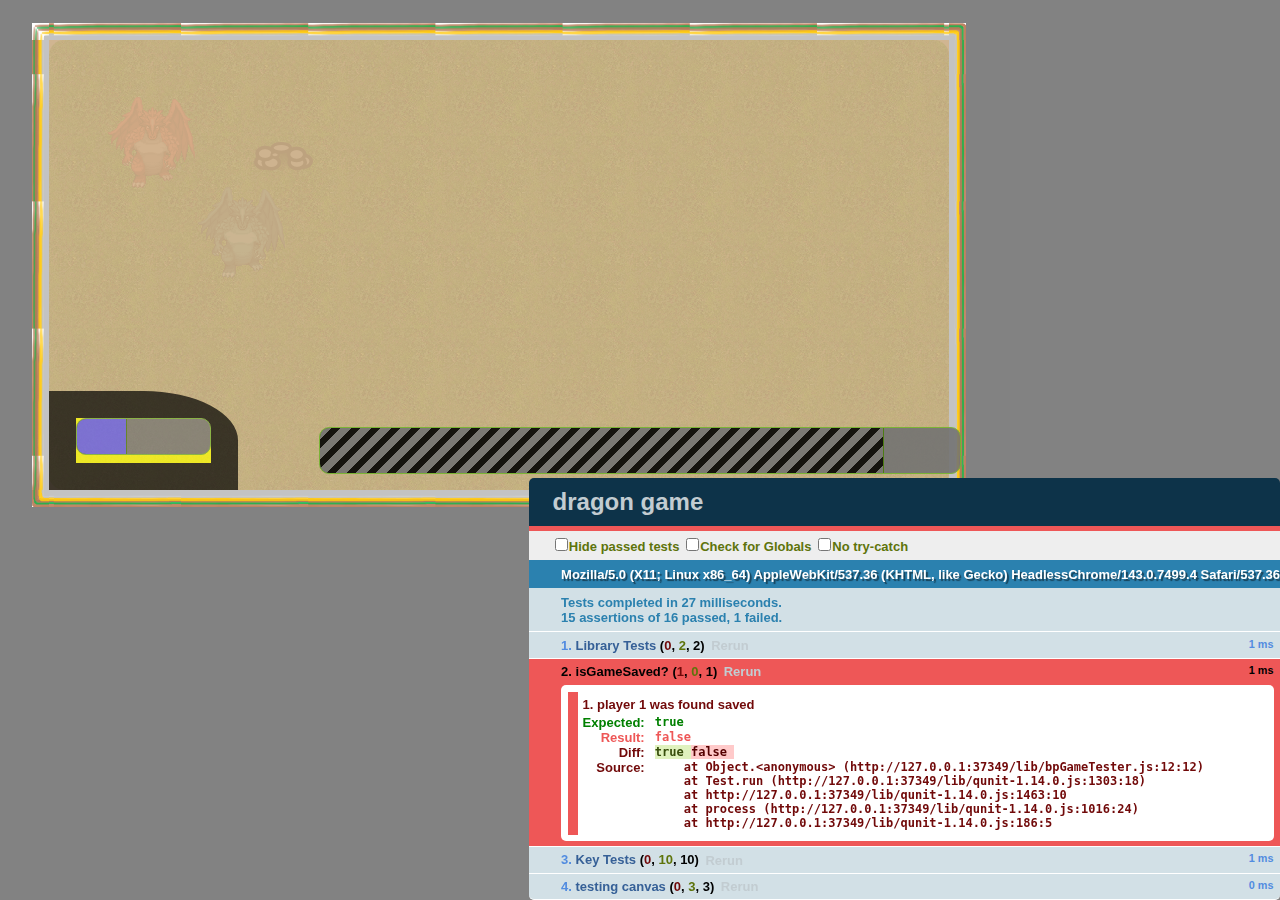
<file: index.htm>
<!DOCTYPE HTML>
<html> <!-- dragon-->
  <meta name="description" content="dragon game">
  <meta charset="UTF-8">
<!-- To Do List
  http://goo.gl/sVVAu0  //file to preview html  
  http://192.168.31.2:8080/
STRING CABINET PROJECT
bpGameTester.js
messenger.js
http://css-tricks.com/authoring-critical-fold-css/
-->
  <head>
    <title>dragon game</title>

 
     <!--<link rel="shortcut icon" type="image/x-icon" href="bp32.png" />  -->
     <link rel="shortcut icon" type="image/x-icon" href="bcon.png" />
      <link rel="stylesheet" type="text/css" href="lib/csslibp.css" />   
      <link rel="stylesheet" type="text/css" href="lib/qunit-1.14.0.css" />      
      <link rel="stylesheet" href="lib/font-awesome-4.1.0/css/font-awesome.min.css" />

 

     <script src="lib/qunit-1.14.0.js"></script> 
     <script src="lib/head.min.js" data-headjs-load="lib/gameLoader.js"></script>


  </head> 
  <body> 
    <!-- <div class="hud" ><div id="healthBar" ></div></div> -->
 <!-- ***PROGRESS BAR*** 
  <div class="bpContainer">
    <div id="bpProgressWrap" class="bpProgressWrap">   
      <span class="bpProgress"></span>    
    </div>
  </div> -->
  </body>
</html>
</file>
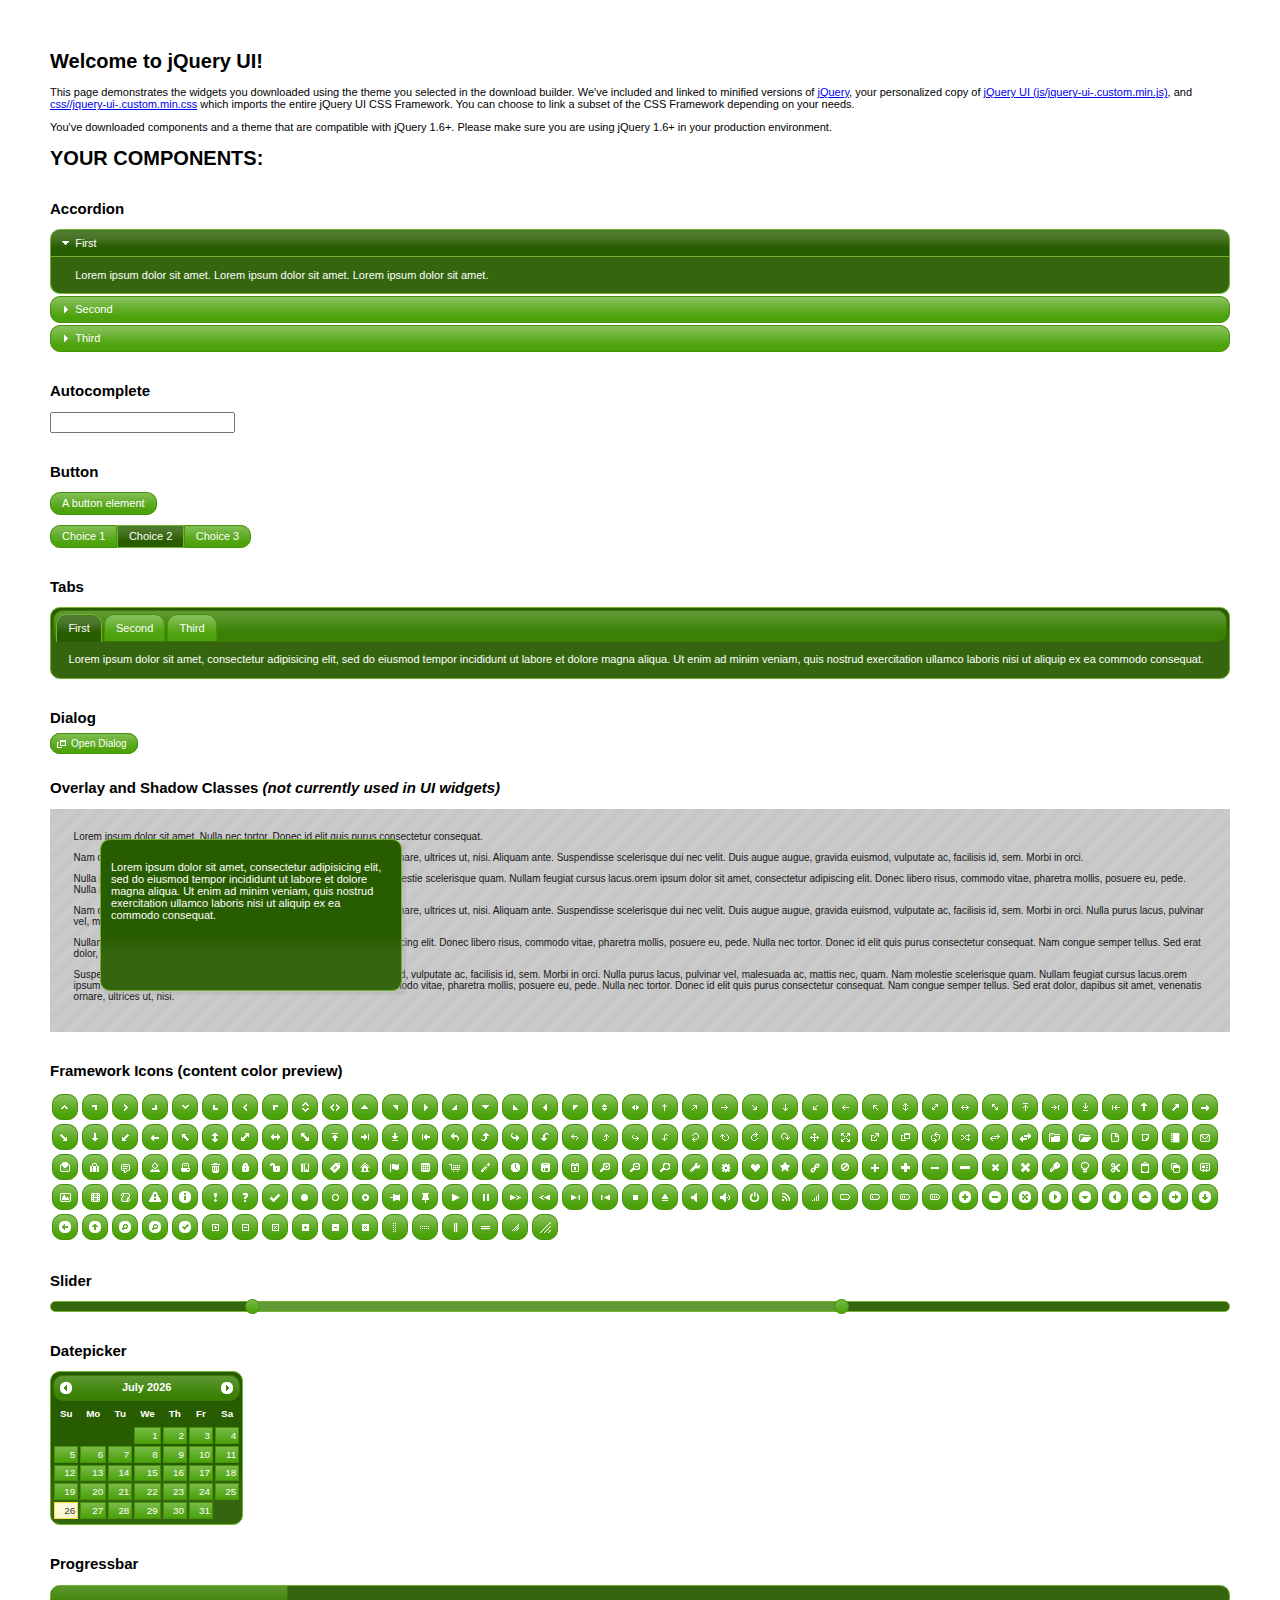
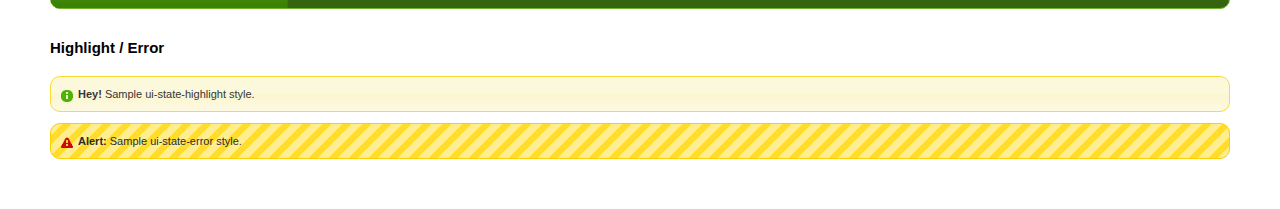
<file: lib/jquery-ui-1.10.4.custom/index.html>
<!doctype html>
<html lang="us">
<head>
	<meta charset="utf-8">
	<title>jQuery UI Example Page</title>
	<link href="css/le-frog/jquery-ui-1.10.4.custom.css" rel="stylesheet">
	<script src="js/jquery-1.10.2.js"></script>
	<script src="js/jquery-ui-1.10.4.custom.js"></script>
	<script>
	$(function() {
		
		$( "#accordion" ).accordion();
		

		
		var availableTags = [
			"ActionScript",
			"AppleScript",
			"Asp",
			"BASIC",
			"C",
			"C++",
			"Clojure",
			"COBOL",
			"ColdFusion",
			"Erlang",
			"Fortran",
			"Groovy",
			"Haskell",
			"Java",
			"JavaScript",
			"Lisp",
			"Perl",
			"PHP",
			"Python",
			"Ruby",
			"Scala",
			"Scheme"
		];
		$( "#autocomplete" ).autocomplete({
			source: availableTags
		});
		

		
		$( "#button" ).button();
		$( "#radioset" ).buttonset();
		

		
		$( "#tabs" ).tabs();
		

		
		$( "#dialog" ).dialog({
			autoOpen: false,
			width: 400,
			buttons: [
				{
					text: "Ok",
					click: function() {
						$( this ).dialog( "close" );
					}
				},
				{
					text: "Cancel",
					click: function() {
						$( this ).dialog( "close" );
					}
				}
			]
		});

		// Link to open the dialog
		$( "#dialog-link" ).click(function( event ) {
			$( "#dialog" ).dialog( "open" );
			event.preventDefault();
		});
		

		
		$( "#datepicker" ).datepicker({
			inline: true
		});
		

		
		$( "#slider" ).slider({
			range: true,
			values: [ 17, 67 ]
		});
		

		
		$( "#progressbar" ).progressbar({
			value: 20
		});
		

		// Hover states on the static widgets
		$( "#dialog-link, #icons li" ).hover(
			function() {
				$( this ).addClass( "ui-state-hover" );
			},
			function() {
				$( this ).removeClass( "ui-state-hover" );
			}
		);
	});
	</script>
	<style>
	body{
		font: 62.5% "Trebuchet MS", sans-serif;
		margin: 50px;
	}
	.demoHeaders {
		margin-top: 2em;
	}
	#dialog-link {
		padding: .4em 1em .4em 20px;
		text-decoration: none;
		position: relative;
	}
	#dialog-link span.ui-icon {
		margin: 0 5px 0 0;
		position: absolute;
		left: .2em;
		top: 50%;
		margin-top: -8px;
	}
	#icons {
		margin: 0;
		padding: 0;
	}
	#icons li {
		margin: 2px;
		position: relative;
		padding: 4px 0;
		cursor: pointer;
		float: left;
		list-style: none;
	}
	#icons span.ui-icon {
		float: left;
		margin: 0 4px;
	}
	.fakewindowcontain .ui-widget-overlay {
		position: absolute;
	}
	</style>
</head>
<body>

<h1>Welcome to jQuery UI!</h1>

<div class="ui-widget">
	<p>This page demonstrates the widgets you downloaded using the theme you selected in the download builder. We've included and linked to minified versions of <a href="js/jquery-1.10.2.js">jQuery</a>, your personalized copy of <a href="js/jquery-ui-.custom.min.js">jQuery UI (js/jquery-ui-.custom.min.js)</a>, and <a href="css//jquery-ui-.custom.min.css">css//jquery-ui-.custom.min.css</a> which imports the entire jQuery UI CSS Framework. You can choose to link a subset of the CSS Framework depending on your needs. </p>
	<p>You've downloaded components and a theme that are compatible with jQuery 1.6+. Please make sure you are using jQuery 1.6+ in your production environment.</p>
</div>

<h1>YOUR COMPONENTS:</h1>


<!-- Accordion -->
<h2 class="demoHeaders">Accordion</h2>
<div id="accordion">
	<h3>First</h3>
	<div>Lorem ipsum dolor sit amet. Lorem ipsum dolor sit amet. Lorem ipsum dolor sit amet.</div>
	<h3>Second</h3>
	<div>Phasellus mattis tincidunt nibh.</div>
	<h3>Third</h3>
	<div>Nam dui erat, auctor a, dignissim quis.</div>
</div>



<!-- Autocomplete -->
<h2 class="demoHeaders">Autocomplete</h2>
<div>
	<input id="autocomplete" title="type &quot;a&quot;">
</div>



<!-- Button -->
<h2 class="demoHeaders">Button</h2>
<button id="button">A button element</button>
<form style="margin-top: 1em;">
	<div id="radioset">
		<input type="radio" id="radio1" name="radio"><label for="radio1">Choice 1</label>
		<input type="radio" id="radio2" name="radio" checked="checked"><label for="radio2">Choice 2</label>
		<input type="radio" id="radio3" name="radio"><label for="radio3">Choice 3</label>
	</div>
</form>



<!-- Tabs -->
<h2 class="demoHeaders">Tabs</h2>
<div id="tabs">
	<ul>
		<li><a href="#tabs-1">First</a></li>
		<li><a href="#tabs-2">Second</a></li>
		<li><a href="#tabs-3">Third</a></li>
	</ul>
	<div id="tabs-1">Lorem ipsum dolor sit amet, consectetur adipisicing elit, sed do eiusmod tempor incididunt ut labore et dolore magna aliqua. Ut enim ad minim veniam, quis nostrud exercitation ullamco laboris nisi ut aliquip ex ea commodo consequat.</div>
	<div id="tabs-2">Phasellus mattis tincidunt nibh. Cras orci urna, blandit id, pretium vel, aliquet ornare, felis. Maecenas scelerisque sem non nisl. Fusce sed lorem in enim dictum bibendum.</div>
	<div id="tabs-3">Nam dui erat, auctor a, dignissim quis, sollicitudin eu, felis. Pellentesque nisi urna, interdum eget, sagittis et, consequat vestibulum, lacus. Mauris porttitor ullamcorper augue.</div>
</div>



<!-- Dialog NOTE: Dialog is not generated by UI in this demo so it can be visually styled in themeroller-->
<h2 class="demoHeaders">Dialog</h2>
<p><a href="#" id="dialog-link" class="ui-state-default ui-corner-all"><span class="ui-icon ui-icon-newwin"></span>Open Dialog</a></p>

<h2 class="demoHeaders">Overlay and Shadow Classes <em>(not currently used in UI widgets)</em></h2>
<div style="position: relative; width: 96%; height: 200px; padding:1% 2%; overflow:hidden;" class="fakewindowcontain">
	<p>Lorem ipsum dolor sit amet,  Nulla nec tortor. Donec id elit quis purus consectetur consequat. </p><p>Nam congue semper tellus. Sed erat dolor, dapibus sit amet, venenatis ornare, ultrices ut, nisi. Aliquam ante. Suspendisse scelerisque dui nec velit. Duis augue augue, gravida euismod, vulputate ac, facilisis id, sem. Morbi in orci. </p><p>Nulla purus lacus, pulvinar vel, malesuada ac, mattis nec, quam. Nam molestie scelerisque quam. Nullam feugiat cursus lacus.orem ipsum dolor sit amet, consectetur adipiscing elit. Donec libero risus, commodo vitae, pharetra mollis, posuere eu, pede. Nulla nec tortor. Donec id elit quis purus consectetur consequat. </p><p>Nam congue semper tellus. Sed erat dolor, dapibus sit amet, venenatis ornare, ultrices ut, nisi. Aliquam ante. Suspendisse scelerisque dui nec velit. Duis augue augue, gravida euismod, vulputate ac, facilisis id, sem. Morbi in orci. Nulla purus lacus, pulvinar vel, malesuada ac, mattis nec, quam. Nam molestie scelerisque quam. </p><p>Nullam feugiat cursus lacus.orem ipsum dolor sit amet, consectetur adipiscing elit. Donec libero risus, commodo vitae, pharetra mollis, posuere eu, pede. Nulla nec tortor. Donec id elit quis purus consectetur consequat. Nam congue semper tellus. Sed erat dolor, dapibus sit amet, venenatis ornare, ultrices ut, nisi. Aliquam ante. </p><p>Suspendisse scelerisque dui nec velit. Duis augue augue, gravida euismod, vulputate ac, facilisis id, sem. Morbi in orci. Nulla purus lacus, pulvinar vel, malesuada ac, mattis nec, quam. Nam molestie scelerisque quam. Nullam feugiat cursus lacus.orem ipsum dolor sit amet, consectetur adipiscing elit. Donec libero risus, commodo vitae, pharetra mollis, posuere eu, pede. Nulla nec tortor. Donec id elit quis purus consectetur consequat. Nam congue semper tellus. Sed erat dolor, dapibus sit amet, venenatis ornare, ultrices ut, nisi. </p>

	<!-- ui-dialog -->
	<div class="ui-overlay"><div class="ui-widget-overlay"></div><div class="ui-widget-shadow ui-corner-all" style="width: 302px; height: 152px; position: absolute; left: 50px; top: 30px;"></div></div>
	<div style="position: absolute; width: 280px; height: 130px;left: 50px; top: 30px; padding: 10px;" class="ui-widget ui-widget-content ui-corner-all">
		<div class="ui-dialog-content ui-widget-content" style="background: none; border: 0;">
			<p>Lorem ipsum dolor sit amet, consectetur adipisicing elit, sed do eiusmod tempor incididunt ut labore et dolore magna aliqua. Ut enim ad minim veniam, quis nostrud exercitation ullamco laboris nisi ut aliquip ex ea commodo consequat.</p>
		</div>
	</div>

</div>

<!-- ui-dialog -->
<div id="dialog" title="Dialog Title">
	<p>Lorem ipsum dolor sit amet, consectetur adipisicing elit, sed do eiusmod tempor incididunt ut labore et dolore magna aliqua. Ut enim ad minim veniam, quis nostrud exercitation ullamco laboris nisi ut aliquip ex ea commodo consequat.</p>
</div>



<h2 class="demoHeaders">Framework Icons (content color preview)</h2>
<ul id="icons" class="ui-widget ui-helper-clearfix">
	<li class="ui-state-default ui-corner-all" title=".ui-icon-carat-1-n"><span class="ui-icon ui-icon-carat-1-n"></span></li>
	<li class="ui-state-default ui-corner-all" title=".ui-icon-carat-1-ne"><span class="ui-icon ui-icon-carat-1-ne"></span></li>
	<li class="ui-state-default ui-corner-all" title=".ui-icon-carat-1-e"><span class="ui-icon ui-icon-carat-1-e"></span></li>
	<li class="ui-state-default ui-corner-all" title=".ui-icon-carat-1-se"><span class="ui-icon ui-icon-carat-1-se"></span></li>
	<li class="ui-state-default ui-corner-all" title=".ui-icon-carat-1-s"><span class="ui-icon ui-icon-carat-1-s"></span></li>
	<li class="ui-state-default ui-corner-all" title=".ui-icon-carat-1-sw"><span class="ui-icon ui-icon-carat-1-sw"></span></li>
	<li class="ui-state-default ui-corner-all" title=".ui-icon-carat-1-w"><span class="ui-icon ui-icon-carat-1-w"></span></li>
	<li class="ui-state-default ui-corner-all" title=".ui-icon-carat-1-nw"><span class="ui-icon ui-icon-carat-1-nw"></span></li>
	<li class="ui-state-default ui-corner-all" title=".ui-icon-carat-2-n-s"><span class="ui-icon ui-icon-carat-2-n-s"></span></li>
	<li class="ui-state-default ui-corner-all" title=".ui-icon-carat-2-e-w"><span class="ui-icon ui-icon-carat-2-e-w"></span></li>
	<li class="ui-state-default ui-corner-all" title=".ui-icon-triangle-1-n"><span class="ui-icon ui-icon-triangle-1-n"></span></li>
	<li class="ui-state-default ui-corner-all" title=".ui-icon-triangle-1-ne"><span class="ui-icon ui-icon-triangle-1-ne"></span></li>
	<li class="ui-state-default ui-corner-all" title=".ui-icon-triangle-1-e"><span class="ui-icon ui-icon-triangle-1-e"></span></li>
	<li class="ui-state-default ui-corner-all" title=".ui-icon-triangle-1-se"><span class="ui-icon ui-icon-triangle-1-se"></span></li>
	<li class="ui-state-default ui-corner-all" title=".ui-icon-triangle-1-s"><span class="ui-icon ui-icon-triangle-1-s"></span></li>
	<li class="ui-state-default ui-corner-all" title=".ui-icon-triangle-1-sw"><span class="ui-icon ui-icon-triangle-1-sw"></span></li>
	<li class="ui-state-default ui-corner-all" title=".ui-icon-triangle-1-w"><span class="ui-icon ui-icon-triangle-1-w"></span></li>
	<li class="ui-state-default ui-corner-all" title=".ui-icon-triangle-1-nw"><span class="ui-icon ui-icon-triangle-1-nw"></span></li>
	<li class="ui-state-default ui-corner-all" title=".ui-icon-triangle-2-n-s"><span class="ui-icon ui-icon-triangle-2-n-s"></span></li>
	<li class="ui-state-default ui-corner-all" title=".ui-icon-triangle-2-e-w"><span class="ui-icon ui-icon-triangle-2-e-w"></span></li>
	<li class="ui-state-default ui-corner-all" title=".ui-icon-arrow-1-n"><span class="ui-icon ui-icon-arrow-1-n"></span></li>
	<li class="ui-state-default ui-corner-all" title=".ui-icon-arrow-1-ne"><span class="ui-icon ui-icon-arrow-1-ne"></span></li>
	<li class="ui-state-default ui-corner-all" title=".ui-icon-arrow-1-e"><span class="ui-icon ui-icon-arrow-1-e"></span></li>
	<li class="ui-state-default ui-corner-all" title=".ui-icon-arrow-1-se"><span class="ui-icon ui-icon-arrow-1-se"></span></li>
	<li class="ui-state-default ui-corner-all" title=".ui-icon-arrow-1-s"><span class="ui-icon ui-icon-arrow-1-s"></span></li>
	<li class="ui-state-default ui-corner-all" title=".ui-icon-arrow-1-sw"><span class="ui-icon ui-icon-arrow-1-sw"></span></li>
	<li class="ui-state-default ui-corner-all" title=".ui-icon-arrow-1-w"><span class="ui-icon ui-icon-arrow-1-w"></span></li>
	<li class="ui-state-default ui-corner-all" title=".ui-icon-arrow-1-nw"><span class="ui-icon ui-icon-arrow-1-nw"></span></li>
	<li class="ui-state-default ui-corner-all" title=".ui-icon-arrow-2-n-s"><span class="ui-icon ui-icon-arrow-2-n-s"></span></li>
	<li class="ui-state-default ui-corner-all" title=".ui-icon-arrow-2-ne-sw"><span class="ui-icon ui-icon-arrow-2-ne-sw"></span></li>
	<li class="ui-state-default ui-corner-all" title=".ui-icon-arrow-2-e-w"><span class="ui-icon ui-icon-arrow-2-e-w"></span></li>
	<li class="ui-state-default ui-corner-all" title=".ui-icon-arrow-2-se-nw"><span class="ui-icon ui-icon-arrow-2-se-nw"></span></li>
	<li class="ui-state-default ui-corner-all" title=".ui-icon-arrowstop-1-n"><span class="ui-icon ui-icon-arrowstop-1-n"></span></li>
	<li class="ui-state-default ui-corner-all" title=".ui-icon-arrowstop-1-e"><span class="ui-icon ui-icon-arrowstop-1-e"></span></li>
	<li class="ui-state-default ui-corner-all" title=".ui-icon-arrowstop-1-s"><span class="ui-icon ui-icon-arrowstop-1-s"></span></li>
	<li class="ui-state-default ui-corner-all" title=".ui-icon-arrowstop-1-w"><span class="ui-icon ui-icon-arrowstop-1-w"></span></li>
	<li class="ui-state-default ui-corner-all" title=".ui-icon-arrowthick-1-n"><span class="ui-icon ui-icon-arrowthick-1-n"></span></li>
	<li class="ui-state-default ui-corner-all" title=".ui-icon-arrowthick-1-ne"><span class="ui-icon ui-icon-arrowthick-1-ne"></span></li>
	<li class="ui-state-default ui-corner-all" title=".ui-icon-arrowthick-1-e"><span class="ui-icon ui-icon-arrowthick-1-e"></span></li>
	<li class="ui-state-default ui-corner-all" title=".ui-icon-arrowthick-1-se"><span class="ui-icon ui-icon-arrowthick-1-se"></span></li>
	<li class="ui-state-default ui-corner-all" title=".ui-icon-arrowthick-1-s"><span class="ui-icon ui-icon-arrowthick-1-s"></span></li>
	<li class="ui-state-default ui-corner-all" title=".ui-icon-arrowthick-1-sw"><span class="ui-icon ui-icon-arrowthick-1-sw"></span></li>
	<li class="ui-state-default ui-corner-all" title=".ui-icon-arrowthick-1-w"><span class="ui-icon ui-icon-arrowthick-1-w"></span></li>
	<li class="ui-state-default ui-corner-all" title=".ui-icon-arrowthick-1-nw"><span class="ui-icon ui-icon-arrowthick-1-nw"></span></li>
	<li class="ui-state-default ui-corner-all" title=".ui-icon-arrowthick-2-n-s"><span class="ui-icon ui-icon-arrowthick-2-n-s"></span></li>
	<li class="ui-state-default ui-corner-all" title=".ui-icon-arrowthick-2-ne-sw"><span class="ui-icon ui-icon-arrowthick-2-ne-sw"></span></li>
	<li class="ui-state-default ui-corner-all" title=".ui-icon-arrowthick-2-e-w"><span class="ui-icon ui-icon-arrowthick-2-e-w"></span></li>
	<li class="ui-state-default ui-corner-all" title=".ui-icon-arrowthick-2-se-nw"><span class="ui-icon ui-icon-arrowthick-2-se-nw"></span></li>
	<li class="ui-state-default ui-corner-all" title=".ui-icon-arrowthickstop-1-n"><span class="ui-icon ui-icon-arrowthickstop-1-n"></span></li>
	<li class="ui-state-default ui-corner-all" title=".ui-icon-arrowthickstop-1-e"><span class="ui-icon ui-icon-arrowthickstop-1-e"></span></li>
	<li class="ui-state-default ui-corner-all" title=".ui-icon-arrowthickstop-1-s"><span class="ui-icon ui-icon-arrowthickstop-1-s"></span></li>
	<li class="ui-state-default ui-corner-all" title=".ui-icon-arrowthickstop-1-w"><span class="ui-icon ui-icon-arrowthickstop-1-w"></span></li>
	<li class="ui-state-default ui-corner-all" title=".ui-icon-arrowreturnthick-1-w"><span class="ui-icon ui-icon-arrowreturnthick-1-w"></span></li>
	<li class="ui-state-default ui-corner-all" title=".ui-icon-arrowreturnthick-1-n"><span class="ui-icon ui-icon-arrowreturnthick-1-n"></span></li>
	<li class="ui-state-default ui-corner-all" title=".ui-icon-arrowreturnthick-1-e"><span class="ui-icon ui-icon-arrowreturnthick-1-e"></span></li>
	<li class="ui-state-default ui-corner-all" title=".ui-icon-arrowreturnthick-1-s"><span class="ui-icon ui-icon-arrowreturnthick-1-s"></span></li>
	<li class="ui-state-default ui-corner-all" title=".ui-icon-arrowreturn-1-w"><span class="ui-icon ui-icon-arrowreturn-1-w"></span></li>
	<li class="ui-state-default ui-corner-all" title=".ui-icon-arrowreturn-1-n"><span class="ui-icon ui-icon-arrowreturn-1-n"></span></li>
	<li class="ui-state-default ui-corner-all" title=".ui-icon-arrowreturn-1-e"><span class="ui-icon ui-icon-arrowreturn-1-e"></span></li>
	<li class="ui-state-default ui-corner-all" title=".ui-icon-arrowreturn-1-s"><span class="ui-icon ui-icon-arrowreturn-1-s"></span></li>
	<li class="ui-state-default ui-corner-all" title=".ui-icon-arrowrefresh-1-w"><span class="ui-icon ui-icon-arrowrefresh-1-w"></span></li>
	<li class="ui-state-default ui-corner-all" title=".ui-icon-arrowrefresh-1-n"><span class="ui-icon ui-icon-arrowrefresh-1-n"></span></li>
	<li class="ui-state-default ui-corner-all" title=".ui-icon-arrowrefresh-1-e"><span class="ui-icon ui-icon-arrowrefresh-1-e"></span></li>
	<li class="ui-state-default ui-corner-all" title=".ui-icon-arrowrefresh-1-s"><span class="ui-icon ui-icon-arrowrefresh-1-s"></span></li>
	<li class="ui-state-default ui-corner-all" title=".ui-icon-arrow-4"><span class="ui-icon ui-icon-arrow-4"></span></li>
	<li class="ui-state-default ui-corner-all" title=".ui-icon-arrow-4-diag"><span class="ui-icon ui-icon-arrow-4-diag"></span></li>
	<li class="ui-state-default ui-corner-all" title=".ui-icon-extlink"><span class="ui-icon ui-icon-extlink"></span></li>
	<li class="ui-state-default ui-corner-all" title=".ui-icon-newwin"><span class="ui-icon ui-icon-newwin"></span></li>
	<li class="ui-state-default ui-corner-all" title=".ui-icon-refresh"><span class="ui-icon ui-icon-refresh"></span></li>
	<li class="ui-state-default ui-corner-all" title=".ui-icon-shuffle"><span class="ui-icon ui-icon-shuffle"></span></li>
	<li class="ui-state-default ui-corner-all" title=".ui-icon-transfer-e-w"><span class="ui-icon ui-icon-transfer-e-w"></span></li>
	<li class="ui-state-default ui-corner-all" title=".ui-icon-transferthick-e-w"><span class="ui-icon ui-icon-transferthick-e-w"></span></li>
	<li class="ui-state-default ui-corner-all" title=".ui-icon-folder-collapsed"><span class="ui-icon ui-icon-folder-collapsed"></span></li>
	<li class="ui-state-default ui-corner-all" title=".ui-icon-folder-open"><span class="ui-icon ui-icon-folder-open"></span></li>
	<li class="ui-state-default ui-corner-all" title=".ui-icon-document"><span class="ui-icon ui-icon-document"></span></li>
	<li class="ui-state-default ui-corner-all" title=".ui-icon-document-b"><span class="ui-icon ui-icon-document-b"></span></li>
	<li class="ui-state-default ui-corner-all" title=".ui-icon-note"><span class="ui-icon ui-icon-note"></span></li>
	<li class="ui-state-default ui-corner-all" title=".ui-icon-mail-closed"><span class="ui-icon ui-icon-mail-closed"></span></li>
	<li class="ui-state-default ui-corner-all" title=".ui-icon-mail-open"><span class="ui-icon ui-icon-mail-open"></span></li>
	<li class="ui-state-default ui-corner-all" title=".ui-icon-suitcase"><span class="ui-icon ui-icon-suitcase"></span></li>
	<li class="ui-state-default ui-corner-all" title=".ui-icon-comment"><span class="ui-icon ui-icon-comment"></span></li>
	<li class="ui-state-default ui-corner-all" title=".ui-icon-person"><span class="ui-icon ui-icon-person"></span></li>
	<li class="ui-state-default ui-corner-all" title=".ui-icon-print"><span class="ui-icon ui-icon-print"></span></li>
	<li class="ui-state-default ui-corner-all" title=".ui-icon-trash"><span class="ui-icon ui-icon-trash"></span></li>
	<li class="ui-state-default ui-corner-all" title=".ui-icon-locked"><span class="ui-icon ui-icon-locked"></span></li>
	<li class="ui-state-default ui-corner-all" title=".ui-icon-unlocked"><span class="ui-icon ui-icon-unlocked"></span></li>
	<li class="ui-state-default ui-corner-all" title=".ui-icon-bookmark"><span class="ui-icon ui-icon-bookmark"></span></li>
	<li class="ui-state-default ui-corner-all" title=".ui-icon-tag"><span class="ui-icon ui-icon-tag"></span></li>
	<li class="ui-state-default ui-corner-all" title=".ui-icon-home"><span class="ui-icon ui-icon-home"></span></li>
	<li class="ui-state-default ui-corner-all" title=".ui-icon-flag"><span class="ui-icon ui-icon-flag"></span></li>
	<li class="ui-state-default ui-corner-all" title=".ui-icon-calculator"><span class="ui-icon ui-icon-calculator"></span></li>
	<li class="ui-state-default ui-corner-all" title=".ui-icon-cart"><span class="ui-icon ui-icon-cart"></span></li>
	<li class="ui-state-default ui-corner-all" title=".ui-icon-pencil"><span class="ui-icon ui-icon-pencil"></span></li>
	<li class="ui-state-default ui-corner-all" title=".ui-icon-clock"><span class="ui-icon ui-icon-clock"></span></li>
	<li class="ui-state-default ui-corner-all" title=".ui-icon-disk"><span class="ui-icon ui-icon-disk"></span></li>
	<li class="ui-state-default ui-corner-all" title=".ui-icon-calendar"><span class="ui-icon ui-icon-calendar"></span></li>
	<li class="ui-state-default ui-corner-all" title=".ui-icon-zoomin"><span class="ui-icon ui-icon-zoomin"></span></li>
	<li class="ui-state-default ui-corner-all" title=".ui-icon-zoomout"><span class="ui-icon ui-icon-zoomout"></span></li>
	<li class="ui-state-default ui-corner-all" title=".ui-icon-search"><span class="ui-icon ui-icon-search"></span></li>
	<li class="ui-state-default ui-corner-all" title=".ui-icon-wrench"><span class="ui-icon ui-icon-wrench"></span></li>
	<li class="ui-state-default ui-corner-all" title=".ui-icon-gear"><span class="ui-icon ui-icon-gear"></span></li>
	<li class="ui-state-default ui-corner-all" title=".ui-icon-heart"><span class="ui-icon ui-icon-heart"></span></li>
	<li class="ui-state-default ui-corner-all" title=".ui-icon-star"><span class="ui-icon ui-icon-star"></span></li>
	<li class="ui-state-default ui-corner-all" title=".ui-icon-link"><span class="ui-icon ui-icon-link"></span></li>
	<li class="ui-state-default ui-corner-all" title=".ui-icon-cancel"><span class="ui-icon ui-icon-cancel"></span></li>
	<li class="ui-state-default ui-corner-all" title=".ui-icon-plus"><span class="ui-icon ui-icon-plus"></span></li>
	<li class="ui-state-default ui-corner-all" title=".ui-icon-plusthick"><span class="ui-icon ui-icon-plusthick"></span></li>
	<li class="ui-state-default ui-corner-all" title=".ui-icon-minus"><span class="ui-icon ui-icon-minus"></span></li>
	<li class="ui-state-default ui-corner-all" title=".ui-icon-minusthick"><span class="ui-icon ui-icon-minusthick"></span></li>
	<li class="ui-state-default ui-corner-all" title=".ui-icon-close"><span class="ui-icon ui-icon-close"></span></li>
	<li class="ui-state-default ui-corner-all" title=".ui-icon-closethick"><span class="ui-icon ui-icon-closethick"></span></li>
	<li class="ui-state-default ui-corner-all" title=".ui-icon-key"><span class="ui-icon ui-icon-key"></span></li>
	<li class="ui-state-default ui-corner-all" title=".ui-icon-lightbulb"><span class="ui-icon ui-icon-lightbulb"></span></li>
	<li class="ui-state-default ui-corner-all" title=".ui-icon-scissors"><span class="ui-icon ui-icon-scissors"></span></li>
	<li class="ui-state-default ui-corner-all" title=".ui-icon-clipboard"><span class="ui-icon ui-icon-clipboard"></span></li>
	<li class="ui-state-default ui-corner-all" title=".ui-icon-copy"><span class="ui-icon ui-icon-copy"></span></li>
	<li class="ui-state-default ui-corner-all" title=".ui-icon-contact"><span class="ui-icon ui-icon-contact"></span></li>
	<li class="ui-state-default ui-corner-all" title=".ui-icon-image"><span class="ui-icon ui-icon-image"></span></li>
	<li class="ui-state-default ui-corner-all" title=".ui-icon-video"><span class="ui-icon ui-icon-video"></span></li>
	<li class="ui-state-default ui-corner-all" title=".ui-icon-script"><span class="ui-icon ui-icon-script"></span></li>
	<li class="ui-state-default ui-corner-all" title=".ui-icon-alert"><span class="ui-icon ui-icon-alert"></span></li>
	<li class="ui-state-default ui-corner-all" title=".ui-icon-info"><span class="ui-icon ui-icon-info"></span></li>
	<li class="ui-state-default ui-corner-all" title=".ui-icon-notice"><span class="ui-icon ui-icon-notice"></span></li>
	<li class="ui-state-default ui-corner-all" title=".ui-icon-help"><span class="ui-icon ui-icon-help"></span></li>
	<li class="ui-state-default ui-corner-all" title=".ui-icon-check"><span class="ui-icon ui-icon-check"></span></li>
	<li class="ui-state-default ui-corner-all" title=".ui-icon-bullet"><span class="ui-icon ui-icon-bullet"></span></li>
	<li class="ui-state-default ui-corner-all" title=".ui-icon-radio-off"><span class="ui-icon ui-icon-radio-off"></span></li>
	<li class="ui-state-default ui-corner-all" title=".ui-icon-radio-on"><span class="ui-icon ui-icon-radio-on"></span></li>
	<li class="ui-state-default ui-corner-all" title=".ui-icon-pin-w"><span class="ui-icon ui-icon-pin-w"></span></li>
	<li class="ui-state-default ui-corner-all" title=".ui-icon-pin-s"><span class="ui-icon ui-icon-pin-s"></span></li>
	<li class="ui-state-default ui-corner-all" title=".ui-icon-play"><span class="ui-icon ui-icon-play"></span></li>
	<li class="ui-state-default ui-corner-all" title=".ui-icon-pause"><span class="ui-icon ui-icon-pause"></span></li>
	<li class="ui-state-default ui-corner-all" title=".ui-icon-seek-next"><span class="ui-icon ui-icon-seek-next"></span></li>
	<li class="ui-state-default ui-corner-all" title=".ui-icon-seek-prev"><span class="ui-icon ui-icon-seek-prev"></span></li>
	<li class="ui-state-default ui-corner-all" title=".ui-icon-seek-end"><span class="ui-icon ui-icon-seek-end"></span></li>
	<li class="ui-state-default ui-corner-all" title=".ui-icon-seek-first"><span class="ui-icon ui-icon-seek-first"></span></li>
	<li class="ui-state-default ui-corner-all" title=".ui-icon-stop"><span class="ui-icon ui-icon-stop"></span></li>
	<li class="ui-state-default ui-corner-all" title=".ui-icon-eject"><span class="ui-icon ui-icon-eject"></span></li>
	<li class="ui-state-default ui-corner-all" title=".ui-icon-volume-off"><span class="ui-icon ui-icon-volume-off"></span></li>
	<li class="ui-state-default ui-corner-all" title=".ui-icon-volume-on"><span class="ui-icon ui-icon-volume-on"></span></li>
	<li class="ui-state-default ui-corner-all" title=".ui-icon-power"><span class="ui-icon ui-icon-power"></span></li>
	<li class="ui-state-default ui-corner-all" title=".ui-icon-signal-diag"><span class="ui-icon ui-icon-signal-diag"></span></li>
	<li class="ui-state-default ui-corner-all" title=".ui-icon-signal"><span class="ui-icon ui-icon-signal"></span></li>
	<li class="ui-state-default ui-corner-all" title=".ui-icon-battery-0"><span class="ui-icon ui-icon-battery-0"></span></li>
	<li class="ui-state-default ui-corner-all" title=".ui-icon-battery-1"><span class="ui-icon ui-icon-battery-1"></span></li>
	<li class="ui-state-default ui-corner-all" title=".ui-icon-battery-2"><span class="ui-icon ui-icon-battery-2"></span></li>
	<li class="ui-state-default ui-corner-all" title=".ui-icon-battery-3"><span class="ui-icon ui-icon-battery-3"></span></li>
	<li class="ui-state-default ui-corner-all" title=".ui-icon-circle-plus"><span class="ui-icon ui-icon-circle-plus"></span></li>
	<li class="ui-state-default ui-corner-all" title=".ui-icon-circle-minus"><span class="ui-icon ui-icon-circle-minus"></span></li>
	<li class="ui-state-default ui-corner-all" title=".ui-icon-circle-close"><span class="ui-icon ui-icon-circle-close"></span></li>
	<li class="ui-state-default ui-corner-all" title=".ui-icon-circle-triangle-e"><span class="ui-icon ui-icon-circle-triangle-e"></span></li>
	<li class="ui-state-default ui-corner-all" title=".ui-icon-circle-triangle-s"><span class="ui-icon ui-icon-circle-triangle-s"></span></li>
	<li class="ui-state-default ui-corner-all" title=".ui-icon-circle-triangle-w"><span class="ui-icon ui-icon-circle-triangle-w"></span></li>
	<li class="ui-state-default ui-corner-all" title=".ui-icon-circle-triangle-n"><span class="ui-icon ui-icon-circle-triangle-n"></span></li>
	<li class="ui-state-default ui-corner-all" title=".ui-icon-circle-arrow-e"><span class="ui-icon ui-icon-circle-arrow-e"></span></li>
	<li class="ui-state-default ui-corner-all" title=".ui-icon-circle-arrow-s"><span class="ui-icon ui-icon-circle-arrow-s"></span></li>
	<li class="ui-state-default ui-corner-all" title=".ui-icon-circle-arrow-w"><span class="ui-icon ui-icon-circle-arrow-w"></span></li>
	<li class="ui-state-default ui-corner-all" title=".ui-icon-circle-arrow-n"><span class="ui-icon ui-icon-circle-arrow-n"></span></li>
	<li class="ui-state-default ui-corner-all" title=".ui-icon-circle-zoomin"><span class="ui-icon ui-icon-circle-zoomin"></span></li>
	<li class="ui-state-default ui-corner-all" title=".ui-icon-circle-zoomout"><span class="ui-icon ui-icon-circle-zoomout"></span></li>
	<li class="ui-state-default ui-corner-all" title=".ui-icon-circle-check"><span class="ui-icon ui-icon-circle-check"></span></li>
	<li class="ui-state-default ui-corner-all" title=".ui-icon-circlesmall-plus"><span class="ui-icon ui-icon-circlesmall-plus"></span></li>
	<li class="ui-state-default ui-corner-all" title=".ui-icon-circlesmall-minus"><span class="ui-icon ui-icon-circlesmall-minus"></span></li>
	<li class="ui-state-default ui-corner-all" title=".ui-icon-circlesmall-close"><span class="ui-icon ui-icon-circlesmall-close"></span></li>
	<li class="ui-state-default ui-corner-all" title=".ui-icon-squaresmall-plus"><span class="ui-icon ui-icon-squaresmall-plus"></span></li>
	<li class="ui-state-default ui-corner-all" title=".ui-icon-squaresmall-minus"><span class="ui-icon ui-icon-squaresmall-minus"></span></li>
	<li class="ui-state-default ui-corner-all" title=".ui-icon-squaresmall-close"><span class="ui-icon ui-icon-squaresmall-close"></span></li>
	<li class="ui-state-default ui-corner-all" title=".ui-icon-grip-dotted-vertical"><span class="ui-icon ui-icon-grip-dotted-vertical"></span></li>
	<li class="ui-state-default ui-corner-all" title=".ui-icon-grip-dotted-horizontal"><span class="ui-icon ui-icon-grip-dotted-horizontal"></span></li>
	<li class="ui-state-default ui-corner-all" title=".ui-icon-grip-solid-vertical"><span class="ui-icon ui-icon-grip-solid-vertical"></span></li>
	<li class="ui-state-default ui-corner-all" title=".ui-icon-grip-solid-horizontal"><span class="ui-icon ui-icon-grip-solid-horizontal"></span></li>
	<li class="ui-state-default ui-corner-all" title=".ui-icon-gripsmall-diagonal-se"><span class="ui-icon ui-icon-gripsmall-diagonal-se"></span></li>
	<li class="ui-state-default ui-corner-all" title=".ui-icon-grip-diagonal-se"><span class="ui-icon ui-icon-grip-diagonal-se"></span></li>
</ul>


<!-- Slider -->
<h2 class="demoHeaders">Slider</h2>
<div id="slider"></div>



<!-- Datepicker -->
<h2 class="demoHeaders">Datepicker</h2>
<div id="datepicker"></div>



<!-- Progressbar -->
<h2 class="demoHeaders">Progressbar</h2>
<div id="progressbar"></div>


<!-- Highlight / Error -->
<h2 class="demoHeaders">Highlight / Error</h2>
<div class="ui-widget">
	<div class="ui-state-highlight ui-corner-all" style="margin-top: 20px; padding: 0 .7em;">
		<p><span class="ui-icon ui-icon-info" style="float: left; margin-right: .3em;"></span>
		<strong>Hey!</strong> Sample ui-state-highlight style.</p>
	</div>
</div>
<br>
<div class="ui-widget">
	<div class="ui-state-error ui-corner-all" style="padding: 0 .7em;">
		<p><span class="ui-icon ui-icon-alert" style="float: left; margin-right: .3em;"></span>
		<strong>Alert:</strong> Sample ui-state-error style.</p>
	</div>
</div>

</body>
</html>
</file>
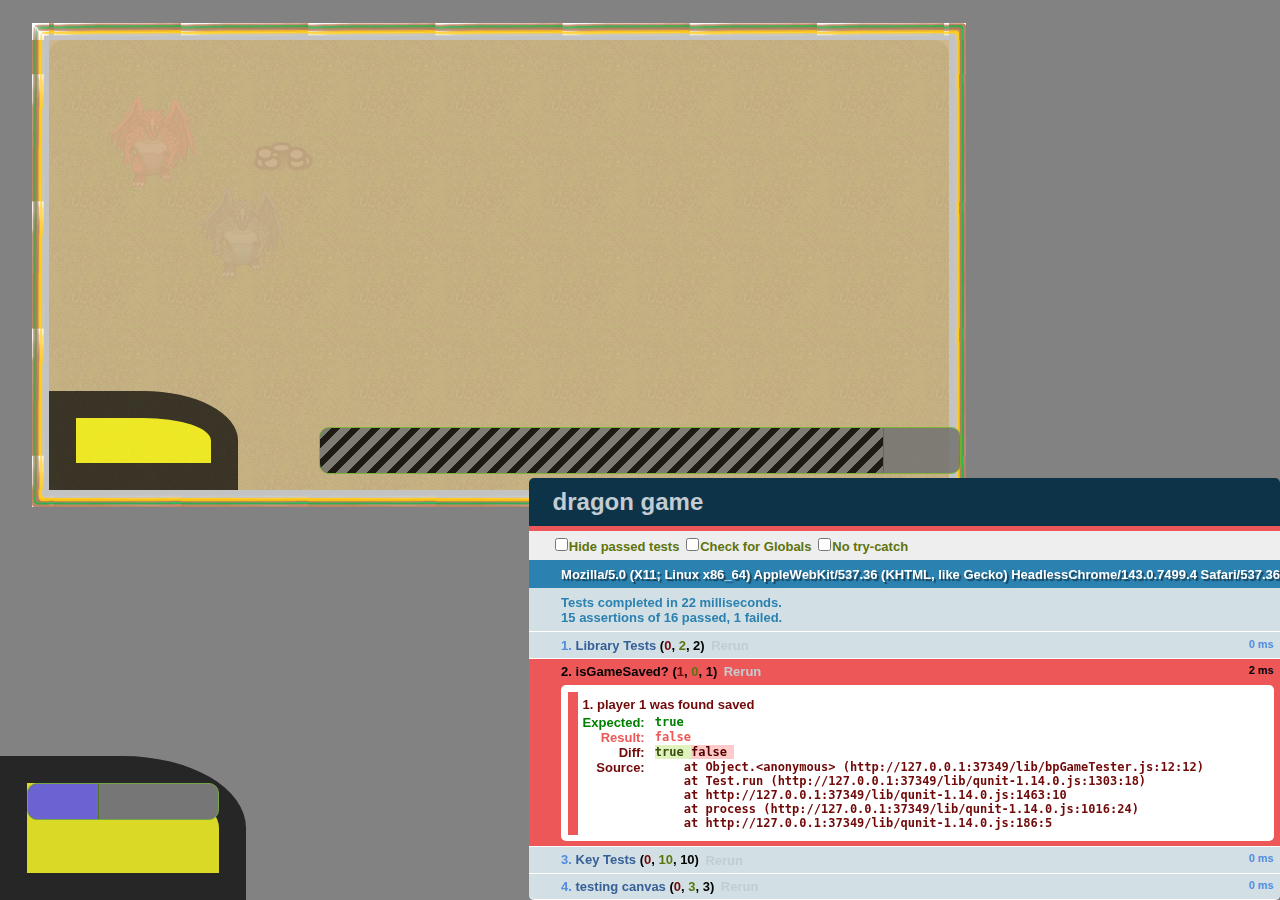
<file: index2.htm>
<!DOCTYPE HTML>
<html> <!-- dragon-->
  <meta name="description" content="dragon game">
  <meta charset="UTF-8">
<!-- To Do List
   -start menu   
  //file to preview html
  http://goo.gl/sVVAu0
http://192.168.31.2:8080/
-->
<head>
  <title>dragon game</title>

  <link rel="stylesheet" type="text/css" href="lib/jquery-ui.css">  
  <link rel="stylesheet" type="text/css" href="lib/qunit-1.14.0.css">  
  <link rel="stylesheet" type="text/css" href="lib/csslibp.css">  
  <link rel="stylesheet" type="text/css" href="lib/bpGame.css">  
  <link rel="shortcut icon" type="image/x-icon" href="bp32.png" />
  <link rel="stylesheet" href="lib/font-awesome-4.1.0/css/font-awesome.min.css">

 <script src="lib/qunit-1.14.0.js"></script>
 <script src="lib/head.min.js" data-headjs-load="lib/gameLoader.js"></script>
 <script type="text" src="lib/TESTTOONS.json"></script>
  

  


<script src="lib/SOMEJUNK.js"></script>


  <!--<script type="text/javascript" src="https://www.gstatic.com/cv/js/sender/v1/cast_sender.js"></script>
  https://developers.google.com/cast/docs/chrome_sender
  -->  

</head> 
<body> 

<div class="hud" ><div id="healthBar" ></div></div>


</body>
</html>
</file>
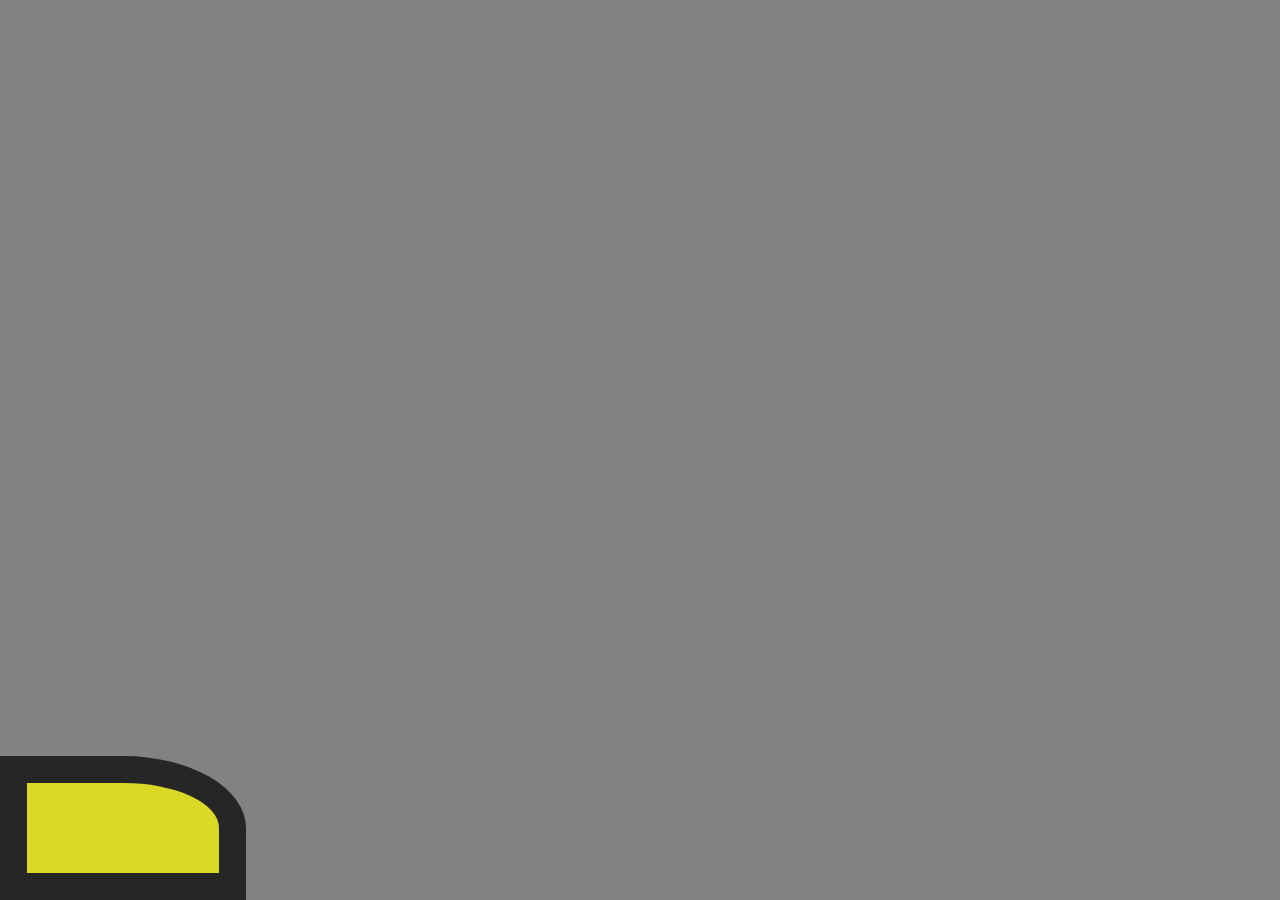
<file: indexOLD.htm>
<!DOCTYPE HTML>
<html> <!-- dragon-->
  <meta name="description" content="dragon game">
  <meta charset="UTF-8">
<!-- To Do List
   -start menu   
  //file to preview html
  http://goo.gl/sVVAu0
http://192.168.31.2:8080/
-->
<head>
  <title>dragon game</title>

  <link rel="stylesheet" type="text/css" href="lib/jquery-ui.css">  
  <link rel="stylesheet" type="text/css" href="lib/qunit-1.14.0.css">  
  <link rel="stylesheet" type="text/css" href="lib/csslibp.css">  
  <link rel="stylesheet" type="text/css" href="lib/bpGame.css">  
  <link rel="shortcut icon" type="image/x-icon" href="bp32.png" />
  <link rel="stylesheet" href="lib/font-awesome-4.1.0/css/font-awesome.min.css">

 
 <script type="text" src="lib/TESTTOONS.json"></script>
  <script src="https://ajax.googleapis.com/ajax/libs/jquery/2.1.0/jquery.min.js"></script>
  <script src="lib/jquery-ui.js"></script>
  <script src="lib/jquery.hotkeys.js"></script>
  <script src="lib/qunit-1.14.0.js"></script>

  <script src="lib/bpJSlib.js"></script>	
 <!--  <script src="lib/jq_bnpPlugin.js"></script> -->
  
	<script src="lib/bpKeys.js"></script> 	
  <script src="lib/dragon_canvas.js"></script>
	<script src="lib/bpJSlibUI.js"></script>  

<script src="lib/SOMEJUNK.js"></script>


  <!--<script type="text/javascript" src="https://www.gstatic.com/cv/js/sender/v1/cast_sender.js"></script>
  https://developers.google.com/cast/docs/chrome_sender
  -->  

</head> 
<body> 

<div class="hud" ><div id="healthBar" ></div></div>
<!-- <div id="qunit"></div> 
-->

</body>
</html>
</file>
<file: lib/csslibp.css>
* {
  margin: 0px;
  padding: 0px;
  font: Arial; 
  font-weight:bold;
}

.ninja {display: none !important; }
.over9000{position:fixed; right:0; bottom:0; z-index: 9999;}
/*bottom right*/
/* add link to chrome download for unsupported browsers */

.bpToolbox {
 background-color:blue;
 position:fixed;
 z-index:9998;
 width: 50px; height: 150px;
 right:15px;
 bottom:25px;
 transition: width 2s;
}

.bpToolbox:hover {
 width: 150px;
}

.bptbBtn {
  position:relative;
  width: 115px;
  height: 95px;
}

/* PROGRESS BAR */
.bpContainer {
  position: fixed;
  margin: auto; 
  top: 0; left: 0; bottom: 0; right: 0;
  width: 45%; height: 20%; 
}

.bpProgressWrap {   
  box-sizing: border-box;
  min-height: 35px;
  width: 100%;  height:100%;
  padding:5px;
  background-color: #1a1a1a;  
  border-radius: 15px;  
  box-shadow: 0 1px 5px #000 inset, 0 1px 0 #444;     
}
.bpProgress { 
  box-sizing: border-box; 
  padding-top:4px;
  overflow: hidden;
  font-size:14vh;  
  min-height: 25px;
  display: inline-block;  
  width:1%; height: 100%;  
  background-color: #00cc00;
  border-radius: 15px;
  box-shadow: 0 1px 0 rgba(255, 255, 255, .5) inset; 
  background-size: 30px 30px;     
  background-image: linear-gradient( 135deg, rgba(255, 255, 255, .15) 25%, transparent 25%,
    transparent 50%, rgba(255, 255, 255, .15) 50%, rgba(255, 255, 255, .15) 75%,
		transparent 75%, transparent);  
  -webkit-transition: width 1.5s ease-in-out; 
  -webkit-animation-name: animate-stripes,stopLight;
  -webkit-animation-duration: 3s,1.5s; 
  -webkit-animation-iteration-count: infinite,1;
  -webkit-animation-timing-function: linear, linear;
/*http://stackoverflow.com/questions/8321329/have-an-element-with-2-css-animations-executing-at-the-same-time?answertab=votes#tab-top 
   */
}
.bpProgress:after {
float:right;	
content: attr(width);   	 
padding-right:10px; 
}

@-webkit-keyframes stopLight {
  0% {background-color: #00cccc;}
  100% { background-color: #00cc00}      
}

@-webkit-keyframes animate-stripes {
  0% { background-position: 0 0; } 
  100% { background-position: 60px 0; }  
}
@keyframes animate-stripes {
  0% { background-position: 0 0; } 
  100% {  background-position: 60px 0;  }
}

/* END PROGRESS BAR */

/*
http://csslint.net

www.jslint.com
http://closure-compiler.appspot.com/home
http://htmlcompressor.com
https://tinypng.com/
http://jsbeautifier.org
http://caniuse.com
jsfiddle

*/
</file>
<file: lib/bpGame.css>
@import url(https://fonts.googleapis.com/css?family=Overlock:900italic);

/* #toolbox {font-family: 'Overlock', cursive; } */
/* .ui-progressbar { z-index:9689; } */
html { background-color: #828282;}
canvas { border-radius: 15px;}
#game { 
   position:fixed;
 left: 2.5%;
 top: 2.5%;
 width: 95%;
 height: 95%;
 min-width: 250px;
 min-height: 250px;
  
    border-style: solid;
	border-width: 17px;
	-webkit-border-image: url(jungleSquare.png) 27 repeat;
	border-image: url(jungleSquare.png) 27 fill repeat;
}

#bootProg .ui-progressbar-value {
 background: url("images/animated-overlay.gif")!important;
}
#bootProg { 
 position:fixed;
 z-index:9689;
 width: 50%;
 height: 45px;

}
/* #menu, .ui-dialog { overflow: visible; } */
/* .ui-dialog-titlebar { display:none; } */
.ui-progressbar {background: #727272; }
.ui-progressbar-value { background: #6057f3; }

/* http://stackoverflow.com/questions/3782944/jquery-ui-how-to-use-ui-widget-overlay-by-itself */
.bpModal {
  height:100%;
    left:0;
    position:absolute;
    top:0;
    width:100%;
}
.menu2{ 
border-radius: 15px;
border: 1px solid #288c00;
position:fixed;
left:17.5%;
top:17.5%;
width: 25%;
height: 25%;
min-width: 250px;
min-height: 250px;
background: #285c00 url("images/ui-bg_inset-soft_10_285c00_1x100.png") 50% bottom repeat-x;

}

.hud {
	z-index:9109;
	 opacity: .7;
	position: absolute;
	width: 15%; height:10%; 
	bottom: 0; left: 0;
	background: yellow;
	border-top-right-radius: 50%;
	border-style: solid;
	border-width: 27px;
	/* border-image: url(jungleSquare.png) 27 repeat; */

	/* border-image: url(jungleSquare.png) 25 250 0 0 fill; */
	
}
</file>
<file: lib/qunit-1.14.0.css>
/*!
 * QUnit 1.14.0
 * http://qunitjs.com/
 *
 * Copyright 2013 jQuery Foundation and other contributors
 * Released under the MIT license
 * http://jquery.org/license
 *
 * Date: 2014-01-31T16:40Z
 */

/** Font Family and Sizes */

#qunit-tests, #qunit-header, #qunit-banner, #qunit-testrunner-toolbar, #qunit-userAgent, #qunit-testresult {
	font-family: "Helvetica Neue Light", "HelveticaNeue-Light", "Helvetica Neue", Calibri, Helvetica, Arial, sans-serif;
}

#qunit-testrunner-toolbar, #qunit-userAgent, #qunit-testresult, #qunit-tests li { font-size: small; }
#qunit-tests { font-size: smaller; }


/** Resets */

#qunit-tests, #qunit-header, #qunit-banner, #qunit-userAgent, #qunit-testresult, #qunit-modulefilter {
	margin: 0;
	padding: 0;
}


/** Header */

#qunit-header {
	padding: 0.5em 0 0.5em 1em;

	color: #8699A4;
	background-color: #0D3349;

	font-size: 1.5em;
	line-height: 1em;
	font-weight: 400;

	border-radius: 5px 5px 0 0;
}

#qunit-header a {
	text-decoration: none;
	color: #C2CCD1;
}

#qunit-header a:hover,
#qunit-header a:focus {
	color: #FFF;
}

#qunit-testrunner-toolbar label {
	display: inline-block;
	padding: 0 0.5em 0 0.1em;
}

#qunit-banner {
	height: 5px;
}

#qunit-testrunner-toolbar {
	padding: 0.5em 0 0.5em 2em;
	color: #5E740B;
	background-color: #EEE;
	overflow: hidden;
}

#qunit-userAgent {
	padding: 0.5em 0 0.5em 2.5em;
	background-color: #2B81AF;
	color: #FFF;
	text-shadow: rgba(0, 0, 0, 0.5) 2px 2px 1px;
}

#qunit-modulefilter-container {
	float: right;
}

/** Tests: Pass/Fail */

#qunit-tests {
	list-style-position: inside;
}

#qunit-tests li {
	padding: 0.4em 0.5em 0.4em 2.5em;
	border-bottom: 1px solid #FFF;
	list-style-position: inside;
}

#qunit-tests.hidepass li.pass, #qunit-tests.hidepass li.running  {
	display: none;
}

#qunit-tests li strong {
	cursor: pointer;
}

#qunit-tests li a {
	padding: 0.5em;
	color: #C2CCD1;
	text-decoration: none;
}
#qunit-tests li a:hover,
#qunit-tests li a:focus {
	color: #000;
}

#qunit-tests li .runtime {
	float: right;
	font-size: smaller;
}

.qunit-assert-list {
	margin-top: 0.5em;
	padding: 0.5em;

	background-color: #FFF;

	border-radius: 5px;
}

.qunit-collapsed {
	display: none;
}

#qunit-tests table {
	border-collapse: collapse;
	margin-top: 0.2em;
}

#qunit-tests th {
	text-align: right;
	vertical-align: top;
	padding: 0 0.5em 0 0;
}

#qunit-tests td {
	vertical-align: top;
}

#qunit-tests pre {
	margin: 0;
	white-space: pre-wrap;
	word-wrap: break-word;
}

#qunit-tests del {
	background-color: #E0F2BE;
	color: #374E0C;
	text-decoration: none;
}

#qunit-tests ins {
	background-color: #FFCACA;
	color: #500;
	text-decoration: none;
}

/*** Test Counts */

#qunit-tests b.counts                       { color: #000; }
#qunit-tests b.passed                       { color: #5E740B; }
#qunit-tests b.failed                       { color: #710909; }

#qunit-tests li li {
	padding: 5px;
	background-color: #FFF;
	border-bottom: none;
	list-style-position: inside;
}

/*** Passing Styles */

#qunit-tests li li.pass {
	color: #3C510C;
	background-color: #FFF;
	border-left: 10px solid #C6E746;
}

#qunit-tests .pass                          { color: #528CE0; background-color: #D2E0E6; }
#qunit-tests .pass .test-name               { color: #366097; }

#qunit-tests .pass .test-actual,
#qunit-tests .pass .test-expected           { color: #999; }

#qunit-banner.qunit-pass                    { background-color: #C6E746; }

/*** Failing Styles */

#qunit-tests li li.fail {
	color: #710909;
	background-color: #FFF;
	border-left: 10px solid #EE5757;
	white-space: pre;
}

#qunit-tests > li:last-child {
	border-radius: 0 0 5px 5px;
}

#qunit-tests .fail                          { color: #000; background-color: #EE5757; }
#qunit-tests .fail .test-name,
#qunit-tests .fail .module-name             { color: #000; }

#qunit-tests .fail .test-actual             { color: #EE5757; }
#qunit-tests .fail .test-expected           { color: #008000; }

#qunit-banner.qunit-fail                    { background-color: #EE5757; }


/** Result */

#qunit-testresult {
	padding: 0.5em 0.5em 0.5em 2.5em;

	color: #2B81AF;
	background-color: #D2E0E6;

	border-bottom: 1px solid #FFF;
}
#qunit-testresult .module-name {
	font-weight: 700;
}

/** Fixture */

#qunit-fixture {
	position: absolute;
	top: -10000px;
	left: -10000px;
	width: 1000px;
	height: 1000px;
}
</file>
